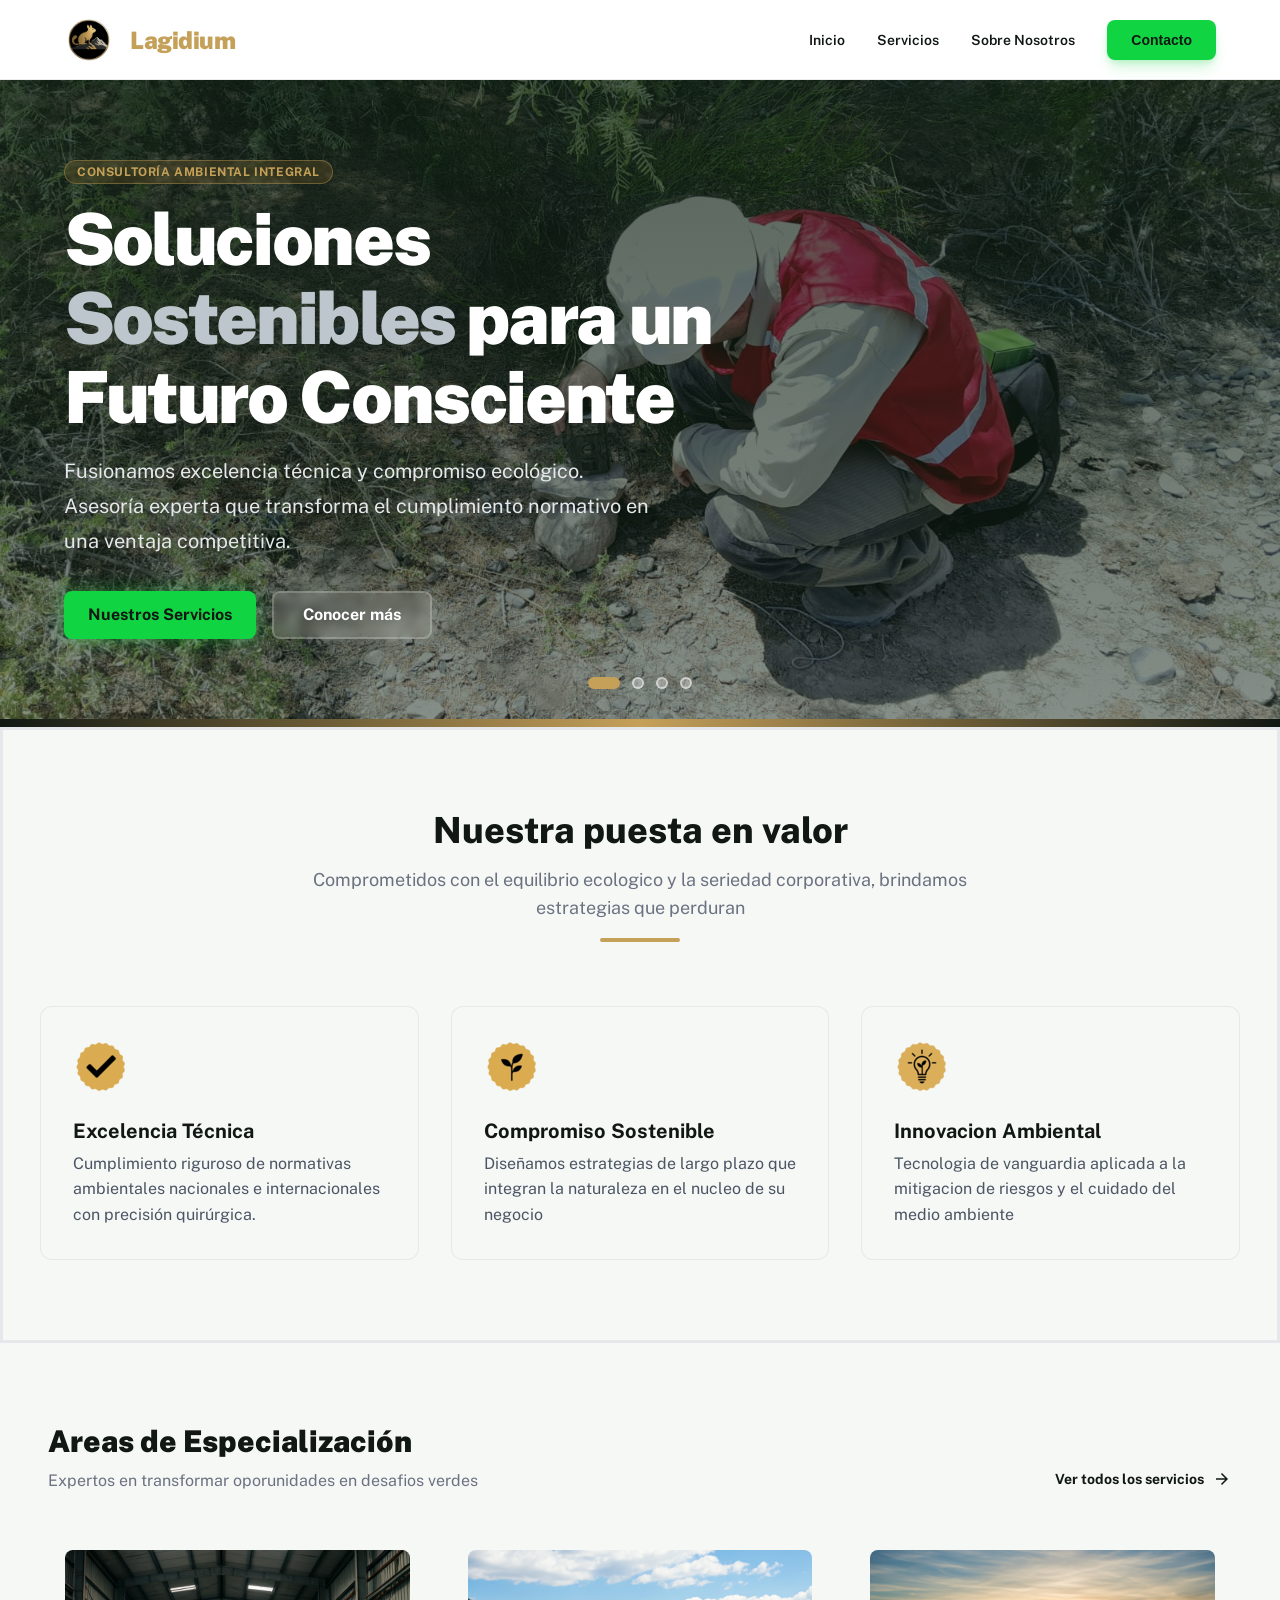
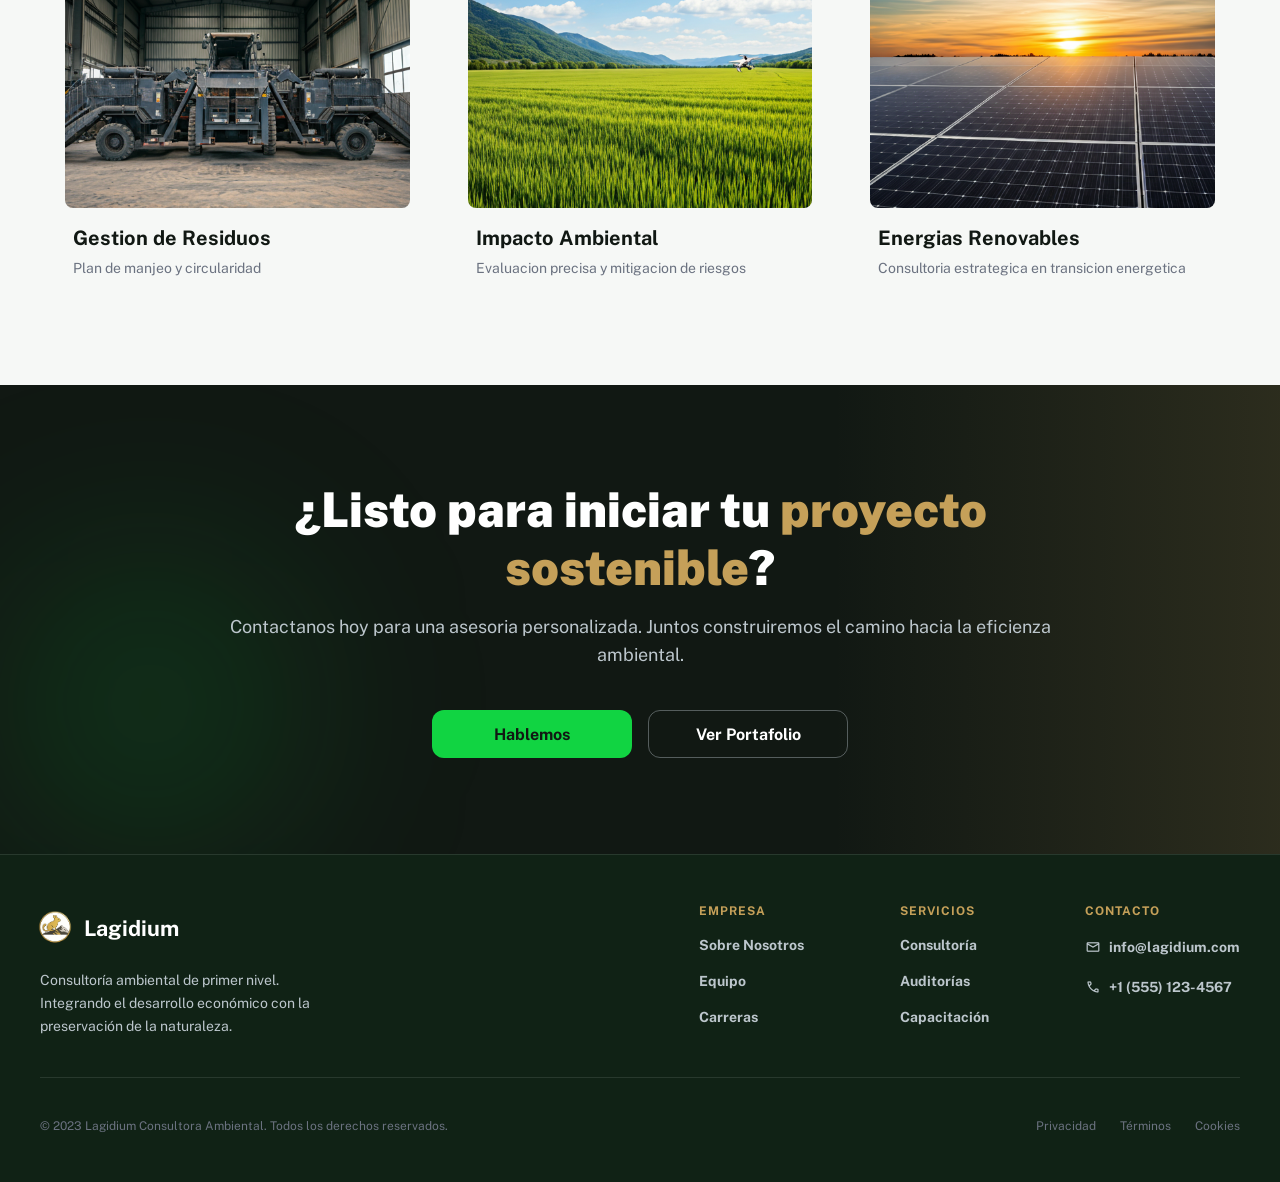
<file: index.html>
<!DOCTYPE html>

<html lang="es">
    <head>
        <meta charset="UTF-8">
        <meta name="viewport" content="width=device-width, initial-scale=1.0">
        <title>Lagidium</title>
        <meta name="description" content="Consultora ambiental, ofrecemos servicios ambientales de exelencia tecnica para Mineria, industria, agro">
        <link rel="stylesheet" href="src/styles/main.css">
        <script type="module" src="scripts/main.js"></script>
        <link href="https://fonts.googleapis.com/css2?family=Material+Symbols+Outlined" rel="stylesheet"/>
        <link href="https://fonts.googleapis.com/css2?family=Public+Sans:wght@300;400;500;700;900&display=swap" rel="stylesheet">
    </head>

    <body>

        <header class="header">
            <div class="header-container">
                <div class="logo">
                    <img class="logo-icon" src="assets/icons/Logo.png" alt="">
                    <a href="index.html"><h2 class="logo-text">Lagidium</h2></a>
                </div>    
                <nav>
                    <div class="div-nav">
                        <!-- <div class="div-nav"> -->
                        <a class="nav-link" href="index.html">Inicio</a>
                        <a class="nav-link" href="servicios.html">Servicios</a>
                        <a class="nav-link" href="#">Sobre Nosotros</a>
                        <!-- <a class="nav-link" href="#">Proyectos</a> -->
                        <!-- </div> -->
                    </div>
                    <button class="button-contacto">
                        <span>Contacto</span>
                    </div> 
                </nav>
            </div>
        </header>
        <!-- Hero Section -->
        <main>
            <section class="Hero">
                <!-- Fondos -->
                <div class="carousel-container" id="carousel">
                    <div class="carousel-slide active" style="background-image: url('assets/images/hero/Elias_cam_trampa.jpeg');"></div>
                    <!-- Slide 2 -->
                    <div class="carousel-slide" style="background-image: url('assets/images/hero/elias_calera.jpeg');"></div>
                    <!-- Slide 3 -->
                    <div class="carousel-slide" style="background-image: url('assets/images/hero/WhatsApp Image 2026-02-11 at 00.16.16 (1).jpeg');"></div>
                    <!-- Slide 4 -->
                    <div class="carousel-slide" style="background-image: url('assets/images/hero/premium_photo-1661421738895-a2ac9dd808ea.jpg');"></div>
                </div>

               <div class="hero-content">
               <div>
                    <!-- Badge -->
                    <div class="hero-badge">Consultoría Ambiental Integral</div>
                    
                    <!-- Título -->
                    <h1 class="hero-title">
                        Soluciones <span class="highlight">Sostenibles</span> 
                        para un Futuro Consciente
                    </h1>
                    
                    <!-- Descripción -->
                    <p class="hero-description">
                        Fusionamos excelencia técnica y compromiso ecológico. 
                        Asesoría experta que transforma el cumplimiento normativo 
                        en una ventaja competitiva.
                    </p>
                </div>
                
                <!-- Botones -->
                <div class="hero-buttons">
                    <a href="#" class="btn-hero-primary">
                        <span class="material-symbols-outlined"></span>Nuestros Servicios
                    </a>
                    <a href="#" class="btn-hero-secondary">
                        Conocer más
                    </a>
                </div>

                 <!-- Indicadores -->
                <div class="carousel-indicators">
                    <div class="indicator active" data-slide="0"></div>
                    <div class="indicator" data-slide="1"></div>
                    <div class="indicator" data-slide="2"></div>
                    <div class="indicator" data-slide="3"></div>
                </div>
            </section>
            <!-- Línea decorativa -->
            <div class="decorative-line"></div>
            
             <!-- Info Box -->
            <section class="infobox-container">
                <div class="infobox-content">
                    <header class="headerfeature-containter">
                        <h2>Nuestra puesta en valor</h2>
                        <p>Comprometidos con el equilibrio ecologico y la seriedad corporativa, 
                            brindamos estrategias que perduran
                        </p>
                        <div class="headerfeature-divider"></div>
                    </header>

                    <div class="feature-grid">
                        <article class="feature-card">
                            <div class="feature-icon">
                                <img class="icon-card" src="assets/icons/verificado.png" alt="">
                            </div>
                            <div class="feature-content">
                                <h3>Excelencia Técnica</h3>
                                <p>
                                    Cumplimiento riguroso de normativas ambientales nacionales
                                    e internacionales con precisión quirúrgica.
                                </p>
                            </div>
                        </article>

                        <article class='feature-card'>
                            <div class="feature-icon">
                                <img class="icon-card" src="assets/icons/ambiente.png" alt="">
                            </div>
                            <div class="feature-content">
                                <h3>Compromiso Sostenible</h3>
                                <p>Diseñamos estrategias de largo plazo que integran la naturaleza en el nucleo de su negocio</p>
                            </div>
                        </article>

                        <article class="feature-card">
                            <div class="feature-icon">
                                <img class="icon-card" src="assets/icons/innovacion.png" alt="">
                            </div>
                            <div class="feature-content">
                                <h3>Innovacion Ambiental</h3>
                                <p>Tecnologia de vanguardia aplicada a la mitigacion de riesgos y el cuidado del medio ambiente</p>
                            </div>    
                        </article>
                    </div>

                </div>        
            </section>

            <section class="Especialización-container">
                <div class="esp-container">
                    <header class="header-esp-container">
                        <div class="title-content">
                            <h2>Areas de Especialización</h2>
                            <p>Expertos en transformar oporunidades en desafios verdes</p>
                        </div>
                        <a class="especializacion-servicios" href="servicios.html">Ver todos los servicios <span class="material-symbols-outlined">arrow_forward</span></a>
                    </header>

                    <div class="especializacion-grid">
                        <article class="grid-item1">
                            <div class="content-img-1">
                                <img src="assets/images/sections/especializacion/Mineria.png" alt="Mineria">
                            </div>
                                <div class="text-content">
                                    <h3>Gestion de Residuos</h3>
                                    <p>Plan de manjeo y circularidad</p>
                                </div>
                        </article>

                        <article class="grid-item2">
                                <div class="content-img-2">
                                    <img src="assets/images/sections/especializacion/innovacion2.png" alt="Mineria">
                                </div>
                                <div class="text-content2">
                                    <h3>Impacto Ambiental</h3>
                                    <p>Evaluacion precisa y mitigacion de riesgos</p>
                                </div>
                        </article>

                        <article class="grid-item3">
                                <div class="content-img-3">
                                    <img src="assets/images/sections/especializacion/sustentabilidad.png" alt="Mineria">
                                </div>
                                <div class="text-content3">
                                    <h3>Energias Renovables</h3>
                                    <p>Consultoria estrategica en transicion energetica</p>
                                </div>
                        </article>
                    </div>

                </div>
            </section>

            <section class="contact-conteiner">
                <div class="contact-rigth-side"></div>
                <div class="contact-left-side"></div>
                <div class="contact-container">
                    <div class="contact-paragraph">
                        <h2>¿Listo para iniciar tu <span>proyecto sostenible</span>?</h2>
                        <p>
                            Contactanos hoy para una asesoria personalizada. 
                            Juntos construiremos el camino hacia la eficienza ambiental.
                        </p>
                    </div>
                    <div class="contact-contact">
                        <a href="#">Hablemos</a>
                        <a href="#">Ver Portafolio</a>
                    </div>
                </div>
            </section>

        </main>
        <footer class="footer">
            <div class="footer-container">
              <div class="footer-contact">
                
                <!-- Brand Info -->
                <div class="footer-paragraph">
                  <div class="footer-paragraph-container">
                    <div>
                        <img class="logo-icon-white" src="assets/icons/logo_blanco.png" alt="">
                    </div>
                    <span>Lagidium</span>
                  </div>
          
                  <p class="paragraph-secundary">
                    Consultoría ambiental de primer nivel. Integrando el desarrollo económico con la preservación de la naturaleza.
                  </p>
                </div>
          
                <!-- Links -->
                <div class="footer-contact-container">
                  
                  <div class="footer-empresa">
                    <h4>Empresa</h4>
                    <a href="#">Sobre Nosotros</a>
                    <a href="#">Equipo</a>
                    <a href="#">Carreras</a>
                  </div>
          
                  <div class="footer-servicios">
                    <h4>Servicios</h4>
                    <a href="#">Consultoría</a>
                    <a href="#">Auditorías</a>
                    <a href="#">Capacitación</a>
                  </div>
          
                  <div class="footer-contacto">
                    <h4>Contacto</h4>
                    <a href="#">
                      <span class="material-symbols-outlined text-base">mail</span>
                      info@lagidium.com
                    </a>
                    <a href="#">
                      <span class="material-symbols-outlined text-base">call</span>
                      +1 (555) 123-4567
                    </a>
                  </div>
          
                </div>
              </div>
          
              <div class="bottom-line"></div>
          
                <div class="footer-end">
                    <p>© 2023 Lagidium Consultora Ambiental. Todos los derechos reservados.</p>
                    <div class="footer-end-container">
                        <a href="#">Privacidad</a>
                        <a href="#">Términos</a>
                        <a href="#">Cookies</a>
                    </div>
                </div>
          
            </div>
          </footer>
    </body>
</html>
</file>
<file: src/styles/main.css>
/* Lagidium — punto de entrada de estilos */

@import "base/variables.css";
@import "base/reset.css";
@import "base/typography.css";
@import "layout/header.css";
@import "layout/grid.css";
@import "components/navigation.css";
@import "components/buttons.css";
@import "components/carousel.css";
@import "components/cards.css";
@import "components/modal.css";
@import "pages/home.css";
@import "layout/footer.css";
@import "pages/services.css";
</file>
